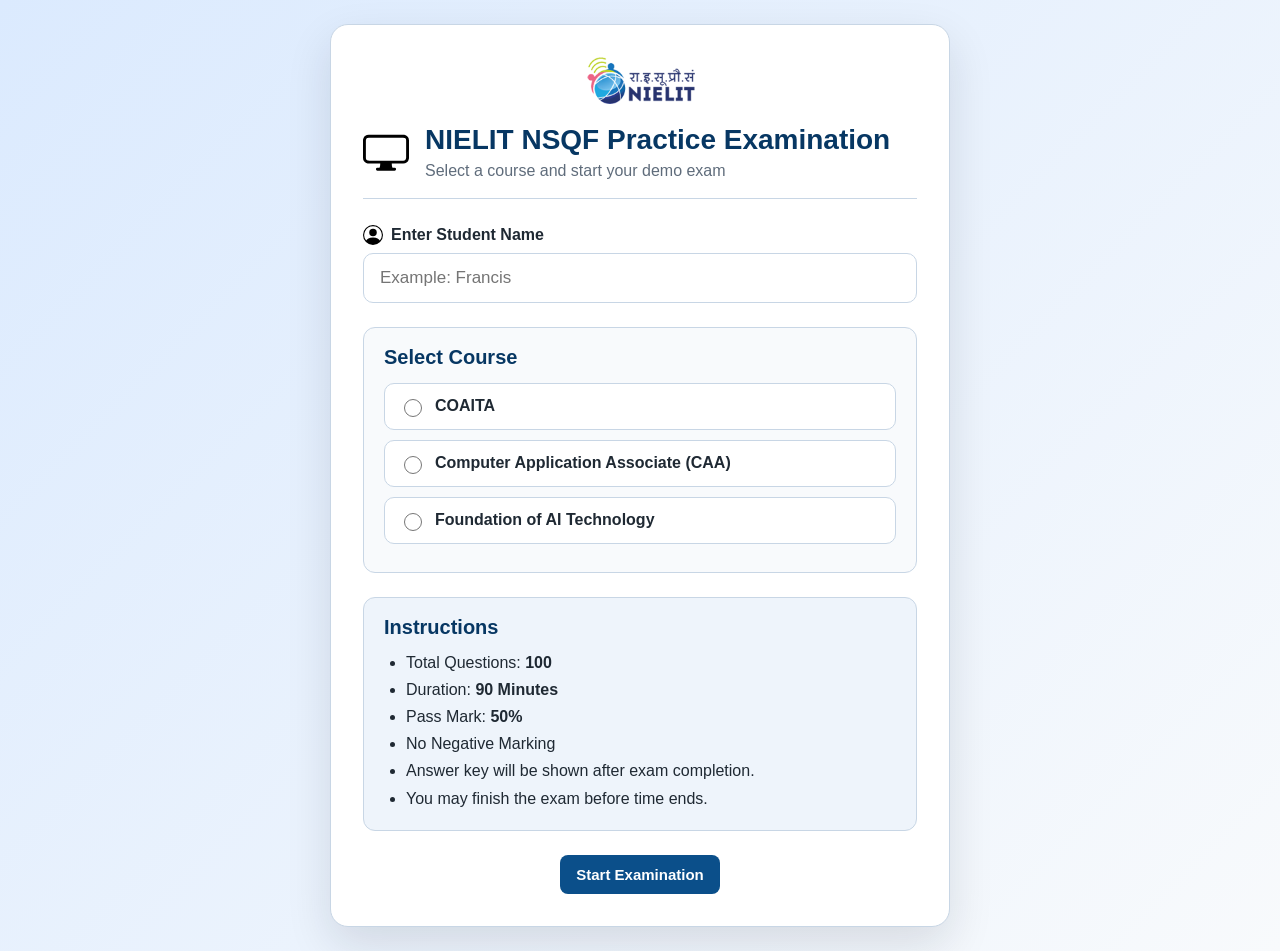
<file: index.html>
<!DOCTYPE html>
<html lang="en">

<head>
    <!-- Google tag (gtag.js) -->
    <script async src="https://www.googletagmanager.com/gtag/js?id=G-5S7LEK0BQ9"></script>
    <script>
        window.dataLayer = window.dataLayer || [];
        function gtag() { dataLayer.push(arguments); }
        gtag('js', new Date());

        gtag('config', 'G-5S7LEK0BQ9');
    </script>
    <meta charset="UTF-8">
    <meta name="viewport" content="width=device-width, initial-scale=1.0">
    <title>NIELIT NSQF Practice Examination</title>
    <link rel="stylesheet" href="style.css">
</head>

<body>

    <!-- START SCREEN -->

    <section id="start-screen" class="screen start-screen">

        <div class="start-card">

            <img src="assets/nielit-logo.png" alt="NIELIT Logo" class="logo">

            <div class="start-title">

                <img src="assets/icons/monitor.svg" alt="" class="title-icon">

                <div>
                    <h1>NIELIT NSQF Practice Examination</h1>
                    <p>Select a course and start your demo exam</p>
                </div>

            </div>

            <div class="name-box">

                <label for="student-name">

                    <img src="assets/icons/user.svg" alt="">
                    Enter Student Name

                </label>

                <input type="text" id="student-name" placeholder="Example: Francis">

            </div>

            <!-- COURSE SELECTION -->

            <div class="course-selection">

                <h2>Select Course</h2>

                <label class="course-option">

                    <input type="radio" name="course" value="COAITA">

                    COAITA

                </label>

                <label class="course-option">

                    <input type="radio" name="course" value="CAA">

                    Computer Application Associate (CAA)

                </label>

                <label class="course-option">

                    <input type="radio" name="course" value="FAIT">

                    Foundation of AI Technology

                </label>

            </div>

            <div class="instructions">

                <h2>Instructions</h2>

                <ul>

                    <li>Total Questions:
                        <strong>100</strong>
                    </li>

                    <li>Duration:
                        <strong>90 Minutes</strong>
                    </li>

                    <li>Pass Mark:
                        <strong>50%</strong>
                    </li>

                    <li>No Negative Marking</li>

                    <li>Answer key will be shown after exam completion.</li>

                    <li>You may finish the exam before time ends.</li>

                </ul>

            </div>

            <button id="start-btn" class="primary-btn">

                Start Examination

            </button>

        </div>

    </section>

    <!-- EXAM SCREEN -->

    <section id="exam-screen" class="screen hidden">

        <header class="exam-header">

            <div class="header-left">

                <img src="assets/nielit-logo.png" alt="" class="header-logo">

                <div>

                    <h1>NIELIT NSQF Practice Examination</h1>

                    <p id="candidate-name">

                        Candidate : -

                    </p>

                    <p id="selected-course">

                        Course : -

                    </p>

                </div>

            </div>

            <div class="header-right">

                <div class="timer-box">

                    <img src="assets/icons/timer.svg" alt="">

                    <span>Time Left:</span>

                    <strong id="timer">

                        01:30:00

                    </strong>

                </div>

            </div>

        </header>

        <main class="exam-layout">

            <section class="question-area">

                <div class="question-topbar">

                    <div>

                        <strong>

                            Question No.

                            <span id="question-number">

                                1

                            </span>

                        </strong>

                    </div>

                    <div>

                        <span id="question-status-text">

                            Not Answered

                        </span>

                    </div>

                </div>

                <div class="question-panels">

                    <div class="language-panel hidden">

                        <h2>Hindi</h2>

                        <p id="question-hi"></p>

                        <div class="option-list">

                            <p><strong>A.</strong> <span id="option-a-hi"></span></p>

                            <p><strong>B.</strong> <span id="option-b-hi"></span></p>

                            <p><strong>C.</strong> <span id="option-c-hi"></span></p>

                            <p><strong>D.</strong> <span id="option-d-hi"></span></p>

                        </div>

                    </div>

                    <div class="language-panel">

                        <h2>English</h2>

                        <p id="question-en"></p>

                        <div class="option-list">

                            <p><strong>A.</strong> <span id="option-a-en"></span></p>

                            <p><strong>B.</strong> <span id="option-b-en"></span></p>

                            <p><strong>C.</strong> <span id="option-c-en"></span></p>

                            <p><strong>D.</strong> <span id="option-d-en"></span></p>

                        </div>

                    </div>

                </div>

                <div class="answer-box">

                    <h3>Select Your Answer</h3>

                    <div class="answer-options">

                        <label>
                            <input type="radio" name="answer" value="A">
                            A
                        </label>

                        <label>
                            <input type="radio" name="answer" value="B">
                            B
                        </label>

                        <label>
                            <input type="radio" name="answer" value="C">
                            C
                        </label>

                        <label>
                            <input type="radio" name="answer" value="D">
                            D
                        </label>

                    </div>

                </div>

                <div class="action-row answer-action-row">

                    <button id="submit-answer-btn" class="success-btn">

                        <img src="assets/icons/check.svg" alt="">

                        Submit Answer

                    </button>

                    <button id="reset-answer-btn" class="warning-btn">

                        <img src="assets/icons/reset.svg" alt="">

                        Reset Answer

                    </button>

                </div>

            </section>

            <aside class="status-panel">

                <button id="finish-exam-btn" class="danger-btn full-width finish-sidebar-btn">

                    <img src="assets/icons/finish.svg" alt="">

                    Finish Exam

                </button>

                <div class="status-card">

                    <h2>Question Status</h2>

                    <div class="status-summary">

                        <div>

                            <span class="dot answered"></span>

                            Answered:

                            <strong id="answered-count">0</strong>

                        </div>

                        <div>

                            <span class="dot not-answered"></span>

                            Not Answered:

                            <strong id="not-answered-count">100</strong>

                        </div>

                    </div>

                    <div id="question-grid" class="question-grid">

                    </div>

                </div>

                <button id="instruction-btn" class="secondary-btn full-width">

                    <img src="assets/icons/info.svg" alt="">

                    Review Instructions

                </button>

            </aside>

        </main>

    </section>

    <!-- RESULT SCREEN -->

    <section id="result-screen" class="screen result-screen hidden">

        <div class="result-card">

            <img src="assets/nielit-logo.png" alt="" class="logo">

            <h1>Exam Result</h1>

            <p id="result-message" class="result-message">

                You scored 0 out of 100.

            </p>

            <p id="result-course"></p>

            <div class="result-grid">

                <div>
                    <span>Score</span>
                    <strong id="score-value">0/100</strong>
                </div>

                <div>
                    <span>Result</span>
                    <strong id="pass-fail-value">-</strong>
                </div>

                <div>
                    <span>Correct</span>
                    <strong id="correct-count">0</strong>
                </div>

                <div>
                    <span>Wrong</span>
                    <strong id="wrong-count">0</strong>
                </div>

                <div>
                    <span>Unanswered</span>
                    <strong id="unanswered-count">0</strong>
                </div>

                <div>
                    <span>Percentage</span>
                    <strong id="percentage-value">0%</strong>
                </div>

            </div>

            <div class="result-actions">

                <button id="review-btn" class="secondary-btn">

                    <img src="assets/icons/review.svg" alt="">

                    Review Answers

                </button>

                <button id="restart-btn" class="primary-btn">

                    <img src="assets/icons/restart.svg" alt="">

                    Restart Exam

                </button>

            </div>

        </div>

    </section>

    <!-- REVIEW SCREEN -->

    <section id="review-screen" class="screen hidden">

        <header class="review-header">

            <h1>Answer Review</h1>

            <button id="back-to-result-btn" class="secondary-btn">

                Back to Result

            </button>

        </header>

        <div id="review-list" class="review-list">

        </div>

    </section>

    <script src="script.js"></script>

</body>

</html>
<!-- Republish -->
</file>
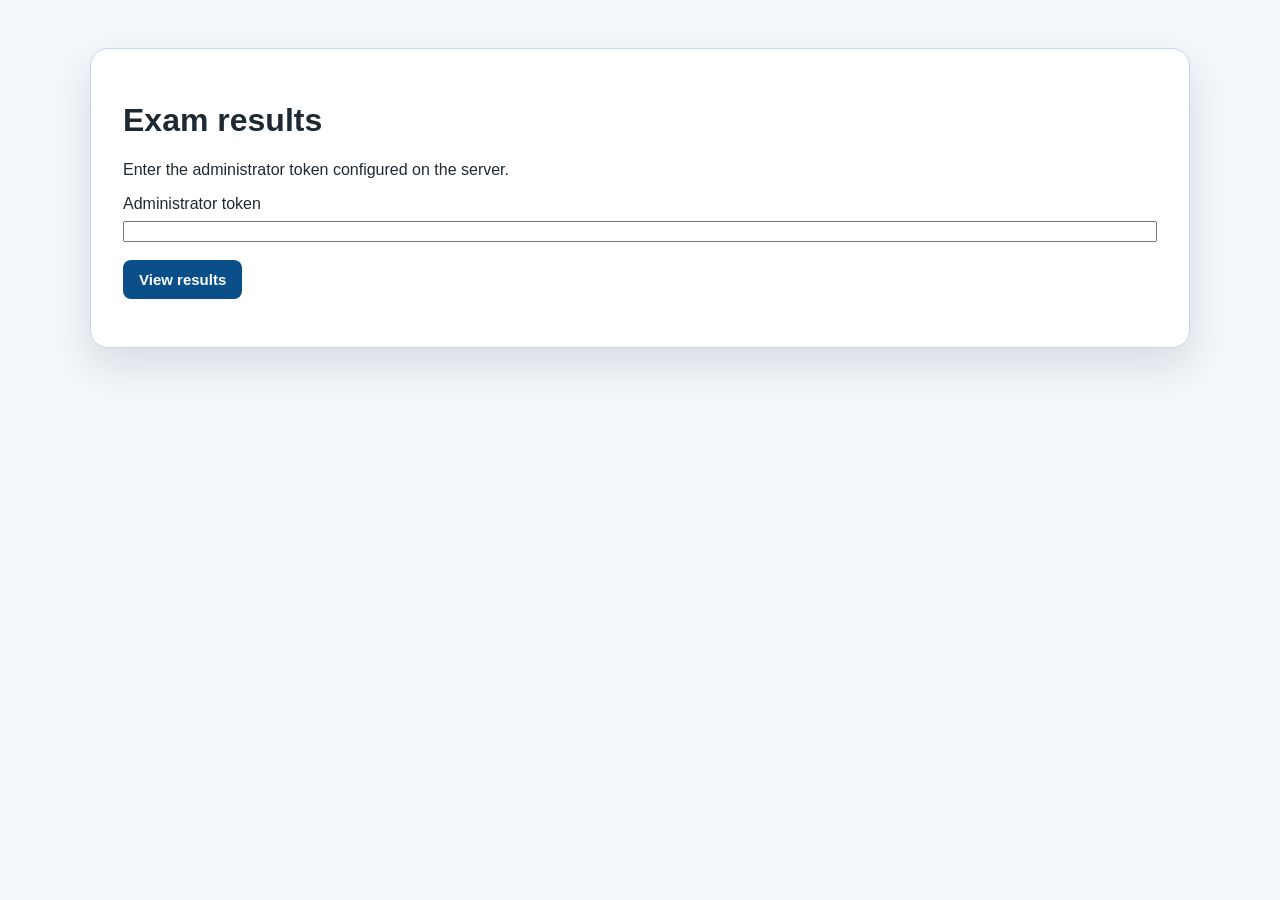
<file: admin.html>
<!doctype html>
<html lang="en">
<head>
  <meta charset="utf-8"><meta name="viewport" content="width=device-width, initial-scale=1">
  <title>NSQF Exam Results</title><link rel="stylesheet" href="style.css">
</head>
<body>
  <main class="start-card admin-card">
    <h1>Exam results</h1>
    <p>Enter the administrator token configured on the server.</p>
    <label for="admin-token">Administrator token</label>
    <input id="admin-token" type="password" autocomplete="current-password">
    <button id="load-results" class="primary-btn">View results</button>
    <p id="admin-message" role="status"></p>
    <div class="table-wrap"><table id="results-table" hidden>
      <thead><tr><th>Completed</th><th>Student</th><th>Course</th><th>Score</th><th>Percentage</th><th>Status</th></tr></thead>
      <tbody></tbody>
    </table></div>
  </main>
  <script src="admin.js"></script>
</body>
</html>
</file>
<file: style.css>
* {
    box-sizing: border-box;
}

:root {
    --primary: #0b4f8a;
    --primary-dark: #073763;
    --secondary: #eef4fb;
    --border: #c8d6e5;
    --text: #1f2933;
    --muted: #5f6c7b;
    --success: #1f9d55;
    --danger: #d64545;
    --warning: #f2b705;
    --white: #ffffff;
    --bg: #f4f7fb;
}

body {
    margin: 0;
    font-family: Arial, Helvetica, sans-serif;
    background: var(--bg);
    color: var(--text);
}

.hidden {
    display: none !important;
}

.screen {
    min-height: 100vh;
}

/* START SCREEN */

.start-screen {
    display: flex;
    align-items: center;
    justify-content: center;
    padding: 24px;
    background: linear-gradient(135deg, #dbeafe, #f8fafc);
}

.start-card {
    width: 100%;
    max-width: 620px;
    background: var(--white);
    border: 1px solid var(--border);
    border-radius: 18px;
    padding: 32px;
    box-shadow: 0 18px 45px rgba(15, 23, 42, 0.12);
}

.logo {
    display: block;
    max-width: 110px;
    margin: 0 auto 20px;
}

.start-title {
    display: flex;
    align-items: center;
    gap: 16px;
    margin-bottom: 26px;
    padding-bottom: 18px;
    border-bottom: 1px solid var(--border);
}

.title-icon {
    width: 46px;
    height: 46px;
}

.start-title h1 {
    margin: 0;
    color: var(--primary-dark);
    font-size: 28px;
}

.start-title p {
    margin: 6px 0 0;
    color: var(--muted);
}

.name-box {
    margin-bottom: 24px;
}

.name-box label {
    display: flex;
    align-items: center;
    gap: 8px;
    font-weight: bold;
    margin-bottom: 8px;
}

.name-box label img {
    width: 20px;
}

.name-box input {
    width: 100%;
    padding: 14px 16px;
    font-size: 17px;
    border: 1px solid var(--border);
    border-radius: 10px;
    outline: none;
}

.name-box input:focus {
    border-color: var(--primary);
    box-shadow: 0 0 0 3px rgba(11, 79, 138, 0.12);
}

.instructions {
    background: var(--secondary);
    border: 1px solid var(--border);
    border-radius: 12px;
    padding: 18px 20px;
    margin-bottom: 24px;
}

.instructions h2 {
    margin: 0 0 10px;
    font-size: 20px;
    color: var(--primary-dark);
}

.instructions ul {
    margin: 0;
    padding-left: 22px;
    line-height: 1.7;
}
.instructions {
  background: var(--secondary);
  border: 1px solid var(--border);
  border-radius: 12px;
  padding: 18px 20px;
  margin-bottom: 24px;
}

.instructions h2 {
  margin: 0 0 10px;
  font-size: 20px;
  color: var(--primary-dark);
}

.instructions ul {
  margin: 0;
  padding-left: 22px;
  line-height: 1.7;
}

/* =====================================
   COURSE SELECTION
===================================== */

.course-selection {
  background: #f8fafc;
  border: 1px solid var(--border);
  border-radius: 12px;
  padding: 18px 20px;
  margin-bottom: 24px;
}

.course-selection h2 {
  margin: 0 0 14px;
  color: var(--primary-dark);
  font-size: 20px;
}

.course-option {
  display: flex;
  align-items: center;
  gap: 10px;
  padding: 12px 14px;
  margin-bottom: 10px;
  border: 1px solid var(--border);
  border-radius: 10px;
  background: #ffffff;
  cursor: pointer;
  transition: all 0.2s ease;
  font-weight: 600;
}

.course-option:hover {
  background: #eef4fb;
}

.course-option input[type="radio"] {
  width: 18px;
  height: 18px;
  cursor: pointer;
}

.course-option:has(input:checked) {
  border-color: var(--primary);
  background: #dbeafe;
  color: var(--primary-dark);
}


/* BUTTONS */

button {
    border: none;
    border-radius: 8px;
    cursor: pointer;
    font-weight: bold;
    font-size: 15px;
    padding: 11px 16px;
    display: inline-flex;
    align-items: center;
    justify-content: center;
    gap: 8px;
}

button img {
    width: 18px;
    height: 18px;
}

.primary-btn {
    background: var(--primary);
    color: var(--white);
}

.primary-btn:hover {
    background: var(--primary-dark);
}

/* Center Start Exam button */
#start-btn {
    display: flex;
    margin: 0 auto;
    min-width: 130px;
}

.secondary-btn {
    background: #e5edf7;
    color: var(--primary-dark);
    border: 1px solid var(--border);
}

.secondary-btn:hover {
    background: #d7e5f5;
}

.success-btn {
    background: var(--success);
    color: var(--white);
}

.warning-btn {
    background: var(--warning);
    color: #1f2933;
}

.danger-btn {
    background: var(--danger);
    color: var(--white);
}

.full-width {
    width: 100%;
}

/* EXAM HEADER */

.exam-header {
    min-height: 76px;
    background: var(--primary-dark);
    color: var(--white);
    display: flex;
    align-items: center;
    justify-content: space-between;
    padding: 12px 22px;
    border-bottom: 4px solid #0b6fb3;
}

.header-left {
    display: flex;
    align-items: center;
    gap: 14px;
}

.header-logo {
    width: 54px;
    height: 54px;
    object-fit: contain;
    background: var(--white);
    border-radius: 8px;
    padding: 5px;
}

.header-left h1 {
    margin: 0;
    font-size: 22px;
}

.header-left p {
  margin: 4px 0;
  font-size: 14px;
  color: #dbeafe;
}

.timer-box {
    display: flex;
    align-items: center;
    gap: 8px;
    background: rgba(255, 255, 255, 0.12);
    padding: 10px 14px;
    border-radius: 10px;
    font-size: 16px;
}

.timer-box img {
    width: 22px;
    filter: brightness(0) invert(1);
}

.timer-box strong {
    font-size: 20px;
}

/* EXAM LAYOUT */

.exam-layout {
    display: grid;
    grid-template-columns: minmax(0, 1fr) 310px;
    gap: 18px;
    padding: 18px;
}

.question-area {
    background: var(--white);
    border: 1px solid var(--border);
    border-radius: 12px;
    overflow: hidden;
    box-shadow: 0 8px 24px rgba(15, 23, 42, 0.07);
}

.question-topbar {
    background: #e8f1fb;
    border-bottom: 1px solid var(--border);
    padding: 14px 18px;
    display: flex;
    justify-content: space-between;
    align-items: center;
}

#question-status-text {
    background: #fee2e2;
    color: #991b1b;
    padding: 6px 12px;
    border-radius: 999px;
    font-weight: bold;
    font-size: 14px;
}

.question-panels {
  display: grid;
  grid-template-columns: 1fr;
  gap: 0;
  border-bottom: 1px solid var(--border);
}

.language-panel {
  padding: 28px;
  min-height: 420px;
}

.language-panel {
  background: #fbfdff;
}

.language-panel h2 {
    margin: 0 0 16px;
    color: var(--primary-dark);
    font-size: 20px;
}

.language-panel p {
  font-size: 22px;
  line-height: 1.8;
}

.option-list {
    margin-top: 22px;
}

.option-list p {
    margin: 10px 0;
    padding: 8px 10px;
    background: #f8fafc;
    border: 1px solid #e2e8f0;
    border-radius: 8px;
}

.answer-box {
    padding: 18px 22px;
    border-bottom: 1px solid var(--border);
    background: #ffffff;
}

.answer-box h3 {
    margin: 0 0 14px;
    font-size: 18px;
}

.answer-options {
    display: flex;
    flex-wrap: wrap;
    gap: 14px;
}

.answer-options label {
    min-width: 88px;
    padding: 12px 18px;
    border: 1px solid var(--border);
    border-radius: 10px;
    background: #f8fafc;
    font-weight: bold;
    cursor: pointer;
}

.answer-options input {
    margin-right: 8px;
}

.answer-options label:has(input:checked) {
    border-color: var(--primary);
    background: #dbeafe;
    color: var(--primary-dark);
}

.action-row {
    padding: 18px 22px;
    display: flex;
    gap: 12px;
    flex-wrap: wrap;
}

.answer-action-row {
    justify-content: center;
}

.answer-action-row button {
    min-width: 220px;
}

.finish-sidebar-btn {
    padding: 14px 16px;
    font-size: 16px;
}

/* STATUS PANEL */

.status-panel {
    display: flex;
    flex-direction: column;
    gap: 14px;
}

.status-card {
    background: var(--white);
    border: 1px solid var(--border);
    border-radius: 12px;
    padding: 16px;
    box-shadow: 0 8px 24px rgba(15, 23, 42, 0.07);
}

.status-card h2 {
    margin: 0 0 14px;
    font-size: 20px;
    color: var(--primary-dark);
}

.status-summary {
    display: grid;
    gap: 8px;
    font-size: 14px;
    padding-bottom: 14px;
    border-bottom: 1px solid var(--border);
    margin-bottom: 14px;
}

.dot {
    width: 13px;
    height: 13px;
    border-radius: 50%;
    display: inline-block;
    margin-right: 6px;
    vertical-align: middle;
}

.dot.answered {
    background: var(--success);
}

.dot.not-answered {
    background: var(--danger);
}

.dot.current {
    background: var(--warning);
}

.question-grid {
    display: grid;
    grid-template-columns: repeat(5, 1fr);
    gap: 8px;
    max-height: 430px;
    overflow-y: auto;
    padding-right: 4px;
}

.question-btn {
    width: 100%;
    height: 38px;
    border-radius: 6px;
    font-size: 14px;
    padding: 0;
    background: var(--danger);
    color: var(--white);
}

.question-btn.answered {
    background: var(--success);
}

.question-btn.current {
    background: var(--warning);
    color: #111827;
    outline: 3px solid rgba(242, 183, 5, 0.35);
}

/* RESULT SCREEN */

.result-screen {
    display: flex;
    align-items: center;
    justify-content: center;
    padding: 24px;
    background: linear-gradient(135deg, #e0f2fe, #f8fafc);
}

.result-card {
    width: 100%;
    max-width: 760px;
    background: var(--white);
    border: 1px solid var(--border);
    border-radius: 18px;
    padding: 32px;
    box-shadow: 0 18px 45px rgba(15, 23, 42, 0.12);
    text-align: center;
}

.result-card h1 {
    margin: 0 0 12px;
    color: var(--primary-dark);
}

.result-message {
    font-size: 24px;
    font-weight: bold;
    color: var(--primary);
}
.result-course {
  margin-top: 8px;
  margin-bottom: 20px;
  font-size: 18px;
  color: var(--primary-dark);
  font-weight: 600;
}

.result-help-text {
    max-width: 560px;
    margin: 10px auto 0;
    color: var(--muted);
    font-size: 15px;
    line-height: 1.6;
}

.result-grid {
    display: grid;
    grid-template-columns: repeat(3, 1fr);
    gap: 14px;
    margin: 26px 0;
}

.result-grid div {
    background: #f8fafc;
    border: 1px solid var(--border);
    border-radius: 12px;
    padding: 16px;
}

.result-grid span {
    display: block;
    color: var(--muted);
    font-size: 14px;
    margin-bottom: 8px;
}

.result-grid strong {
    font-size: 24px;
}

.result-actions {
    display: flex;
    justify-content: center;
    gap: 14px;
    flex-wrap: wrap;
}

/* REVIEW SCREEN */

.review-screen {
    padding: 20px;
}

.review-header {
    background: var(--primary-dark);
    color: var(--white);
    border-radius: 12px;
    padding: 16px 20px;
    display: flex;
    justify-content: space-between;
    align-items: center;
    margin-bottom: 18px;
}

.review-header h1 {
    margin: 0;
}

.review-list {
    display: grid;
    gap: 16px;
}

.review-item {
    background: var(--white);
    border: 1px solid var(--border);
    border-radius: 12px;
    padding: 18px;
}

.review-item h2 {
    margin: 0 0 10px;
    color: var(--primary-dark);
}

.review-item p {
    line-height: 1.6;
}

.review-options {
    display: grid;
    grid-template-columns: 1fr 1fr;
    gap: 10px;
}

.review-option {
    padding: 10px;
    border: 1px solid var(--border);
    border-radius: 8px;
    background: #f8fafc;
}

.review-option.correct-answer {
    border-color: var(--success);
    background: #dcfce7;
}

.review-option.student-wrong {
    border-color: var(--danger);
    background: #fee2e2;
}

.review-meta {
    margin-top: 12px;
    font-weight: bold;
}

.admin-card {
    margin: 48px auto;
    max-width: 1100px;
}

.admin-card input {
    display: block;
    width: 100%;
    margin: 8px 0 18px;
}

.table-wrap { overflow-x: auto; }

#results-table {
    width: 100%;
    margin-top: 24px;
    border-collapse: collapse;
    text-align: left;
}

#results-table th, #results-table td {
    padding: 12px;
    border-bottom: 1px solid var(--border);
}

/* RESPONSIVE */

@media (max-width: 1000px) {
    .exam-layout {
        grid-template-columns: 1fr;
    }

    .status-panel {
        order: 2;
    }

    .question-grid {
        grid-template-columns: repeat(10, 1fr);
        max-height: none;
    }
}

@media (max-width: 720px) {
    .exam-header {
        flex-direction: column;
        align-items: flex-start;
        gap: 12px;
    }

    .question-panels {
        grid-template-columns: 1fr;
    }

    .language-panel:first-child {
        border-right: none;
        border-bottom: 1px solid var(--border);
    }

    .result-grid {
        grid-template-columns: 1fr 1fr;
    }

    .question-grid {
        grid-template-columns: repeat(5, 1fr);
    }
}

@media (max-width: 480px) {
.course-option {
  font-size: 14px;
}
    .start-card,
    .result-card {
        padding: 22px;
    }

    .start-title {
        flex-direction: column;
        align-items: flex-start;
    }

    .result-grid {
        grid-template-columns: 1fr;
    }

    .action-row button {
        width: 100%;
    }
}
</file>
